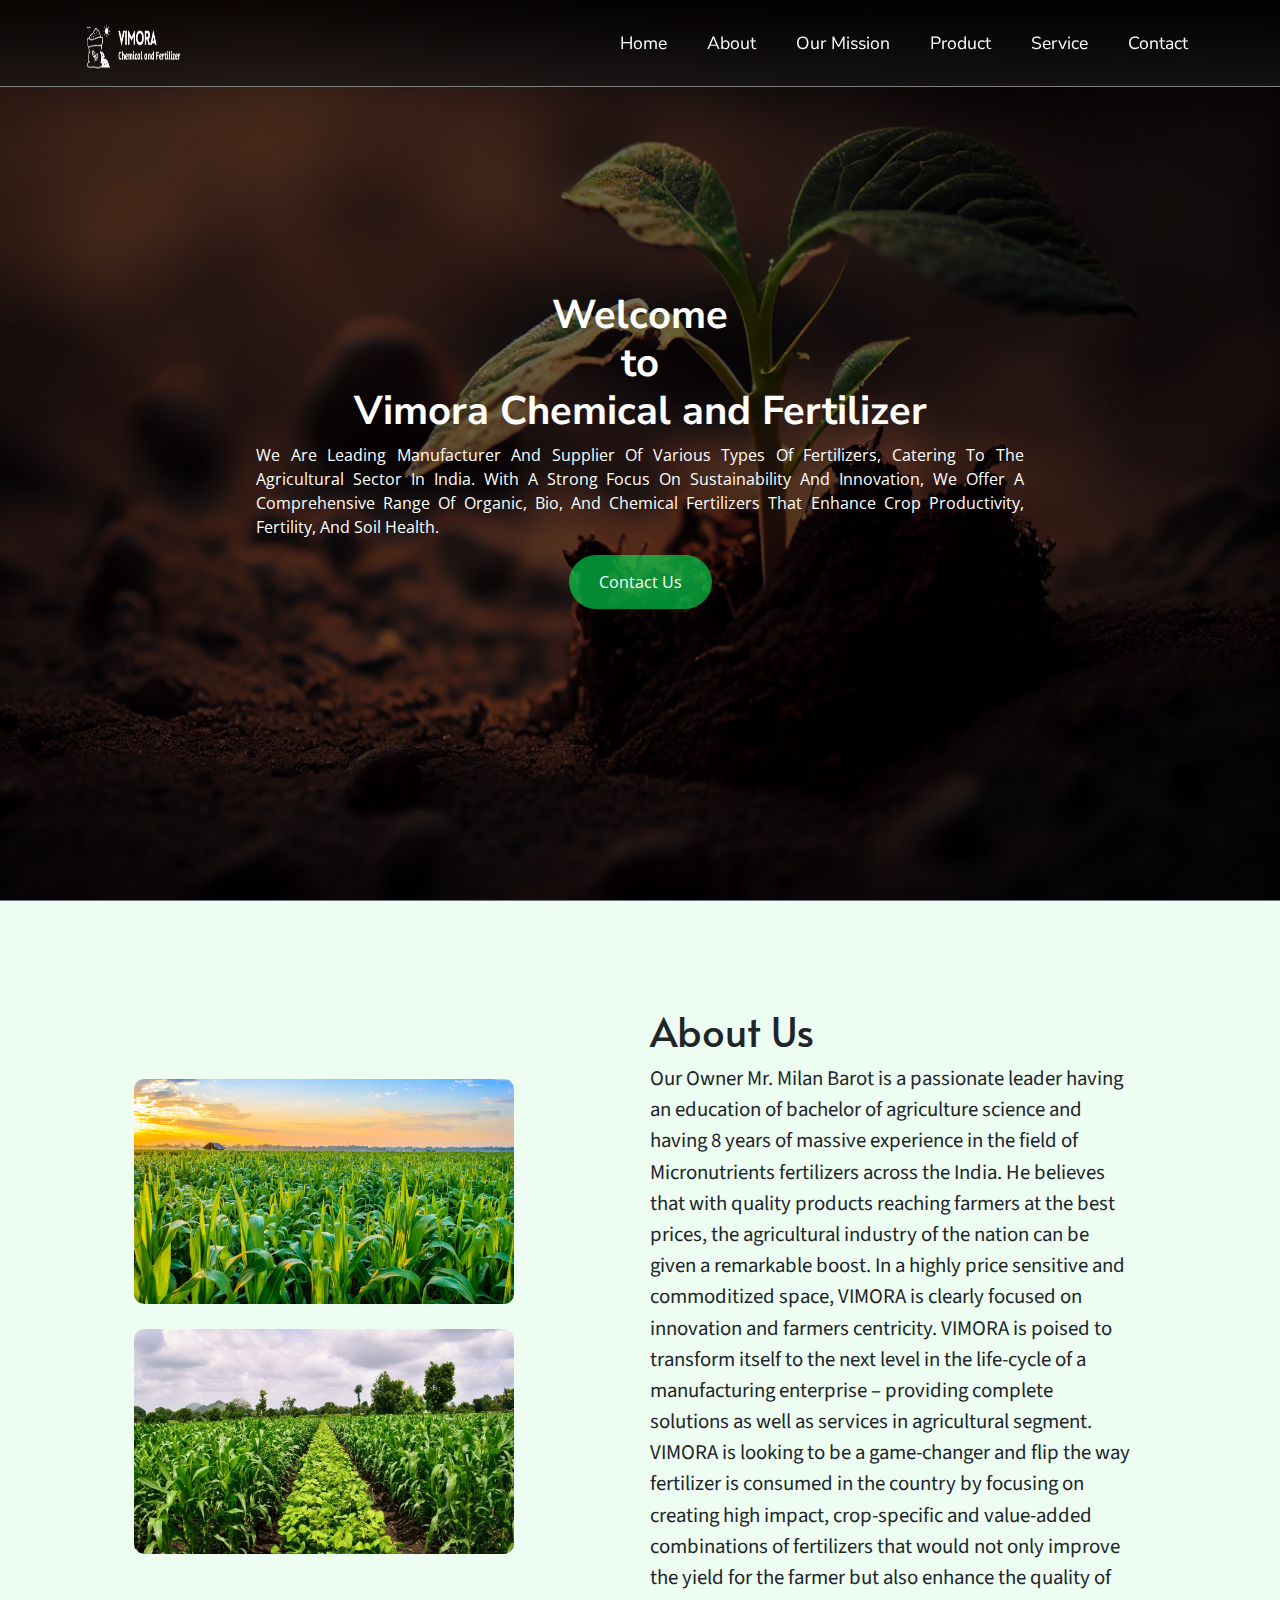
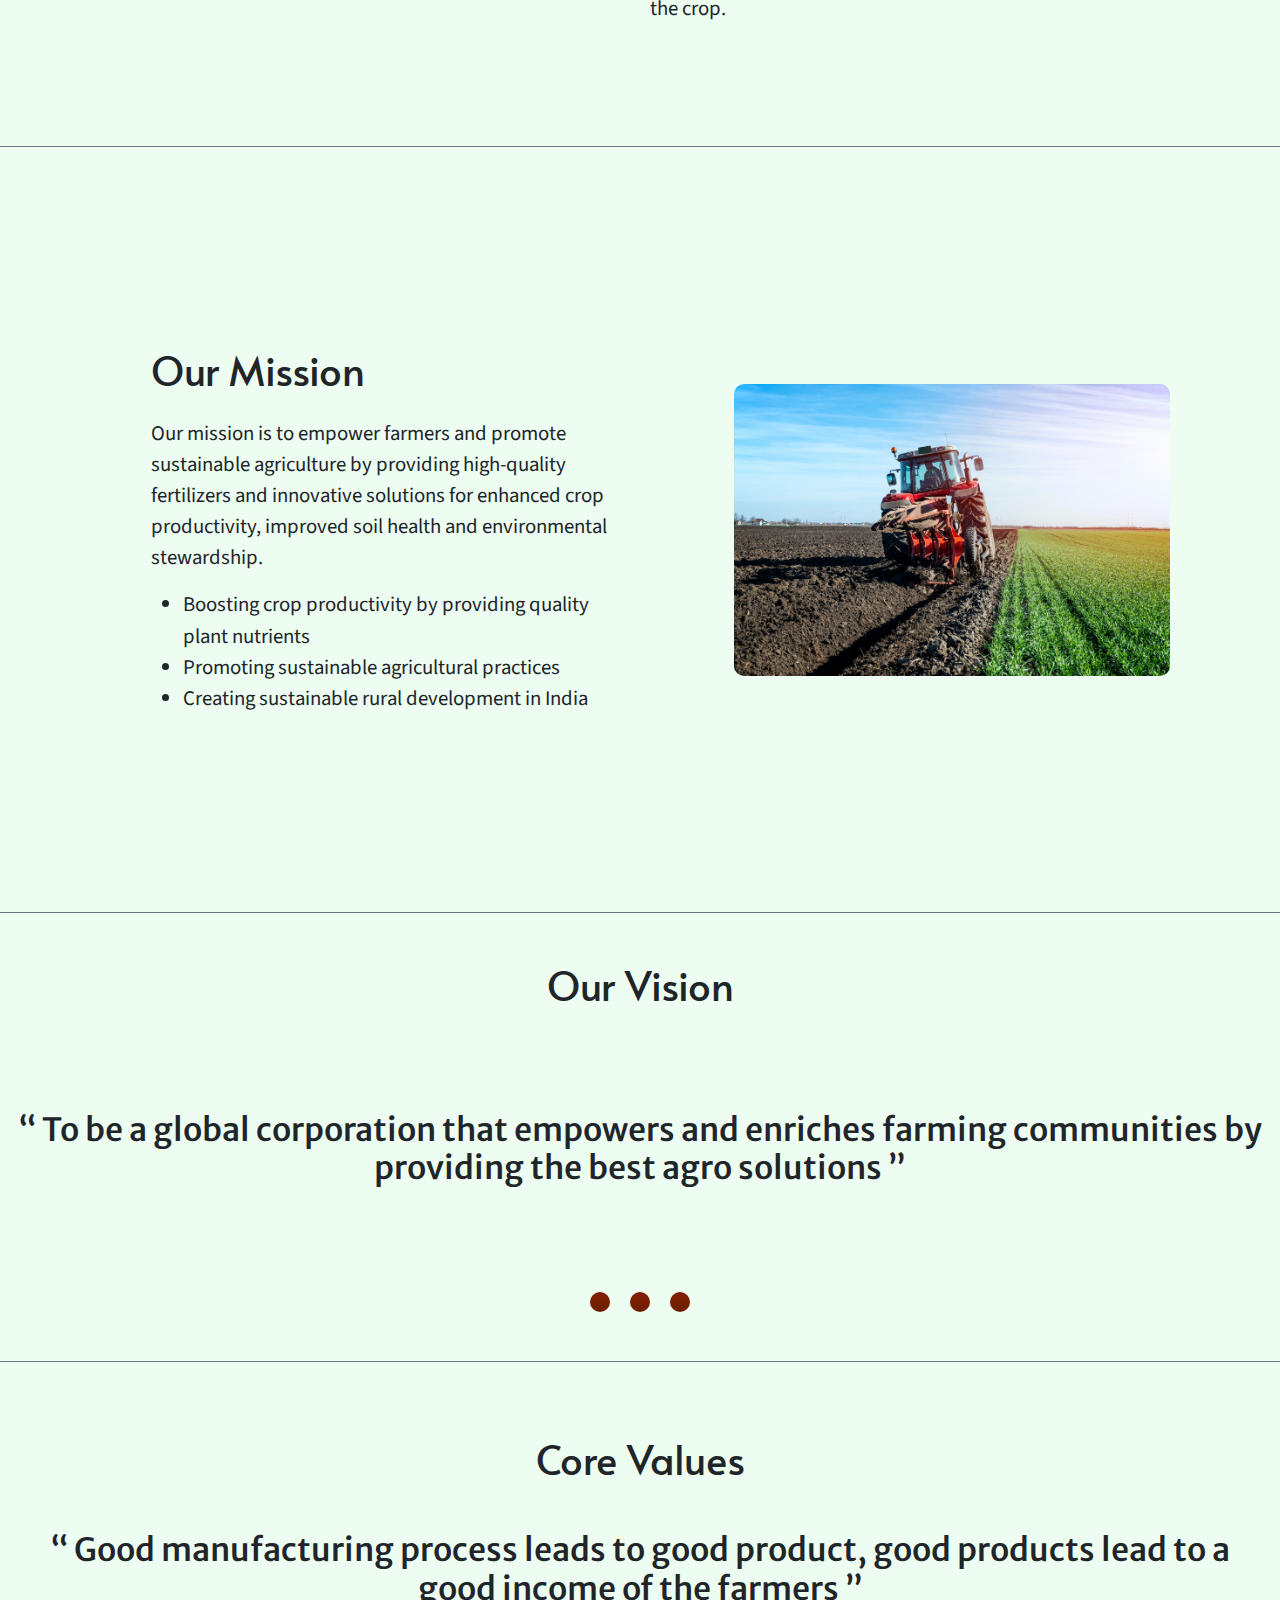
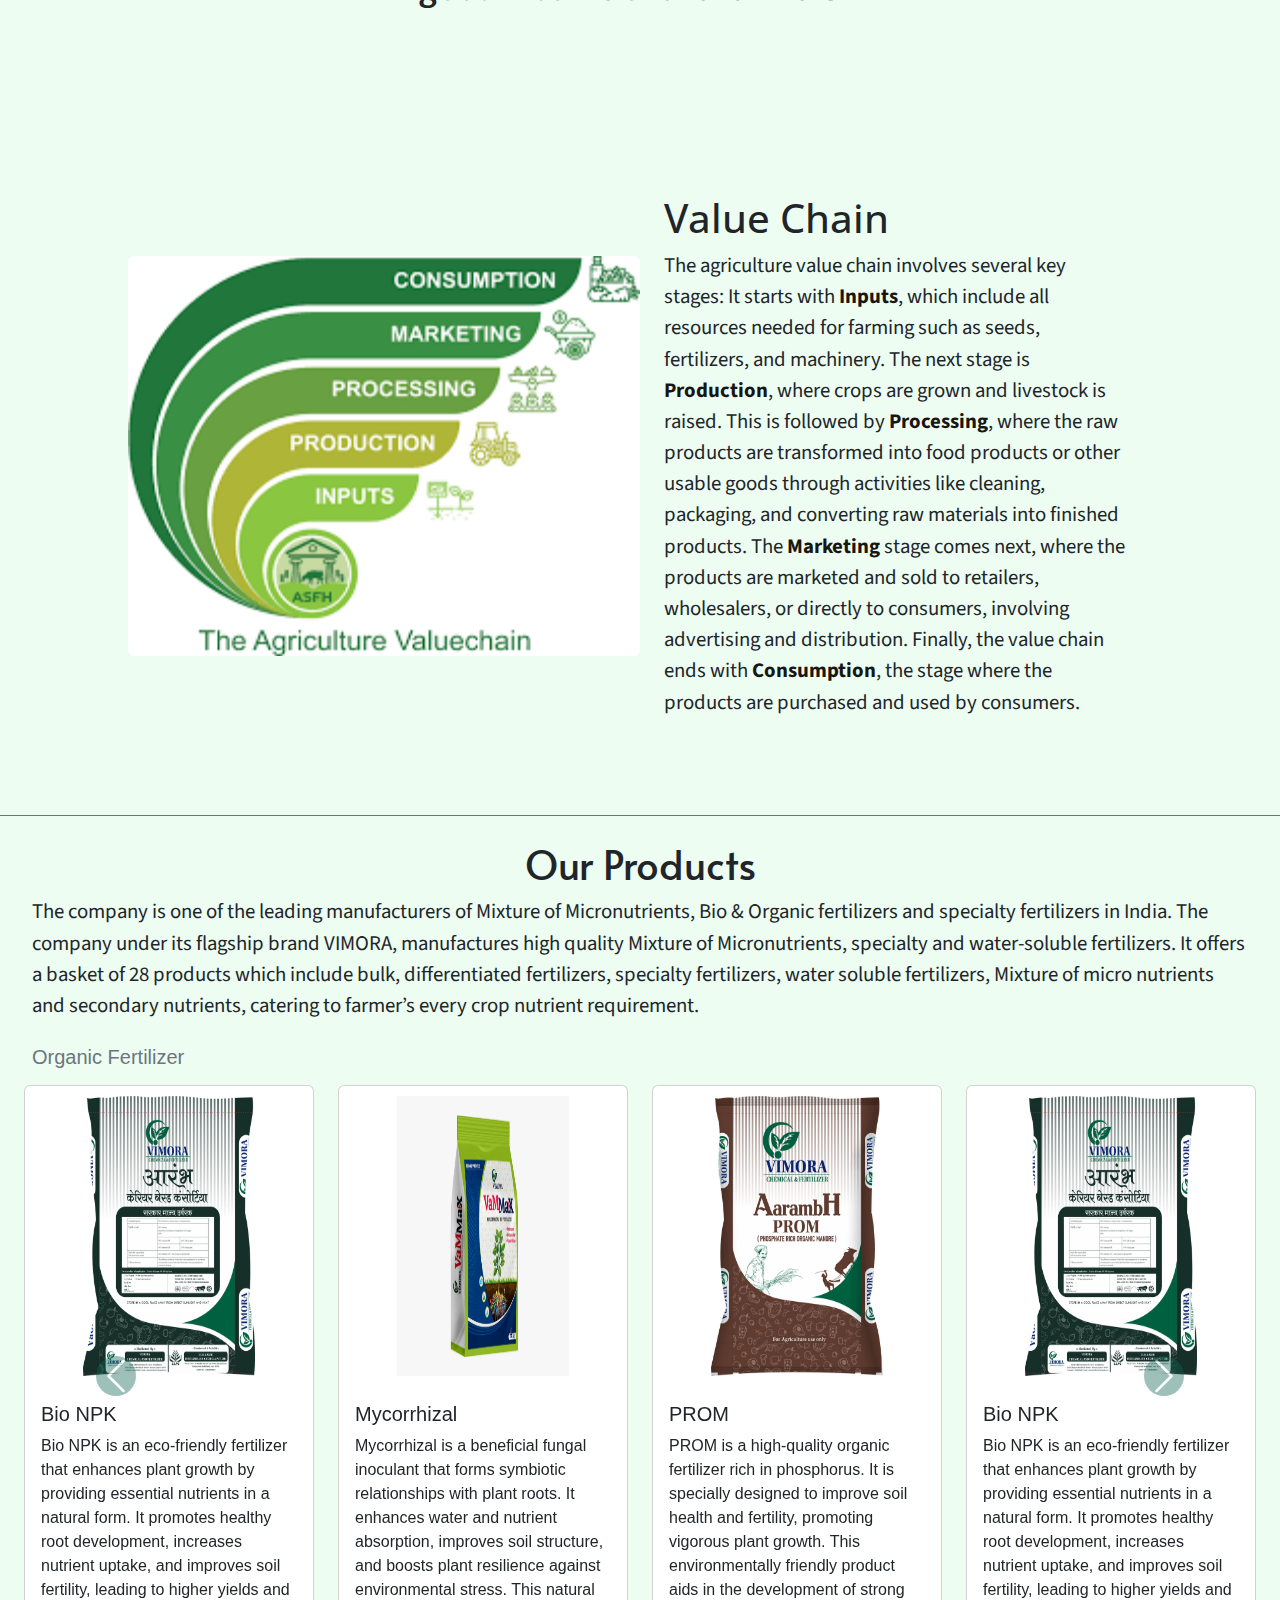
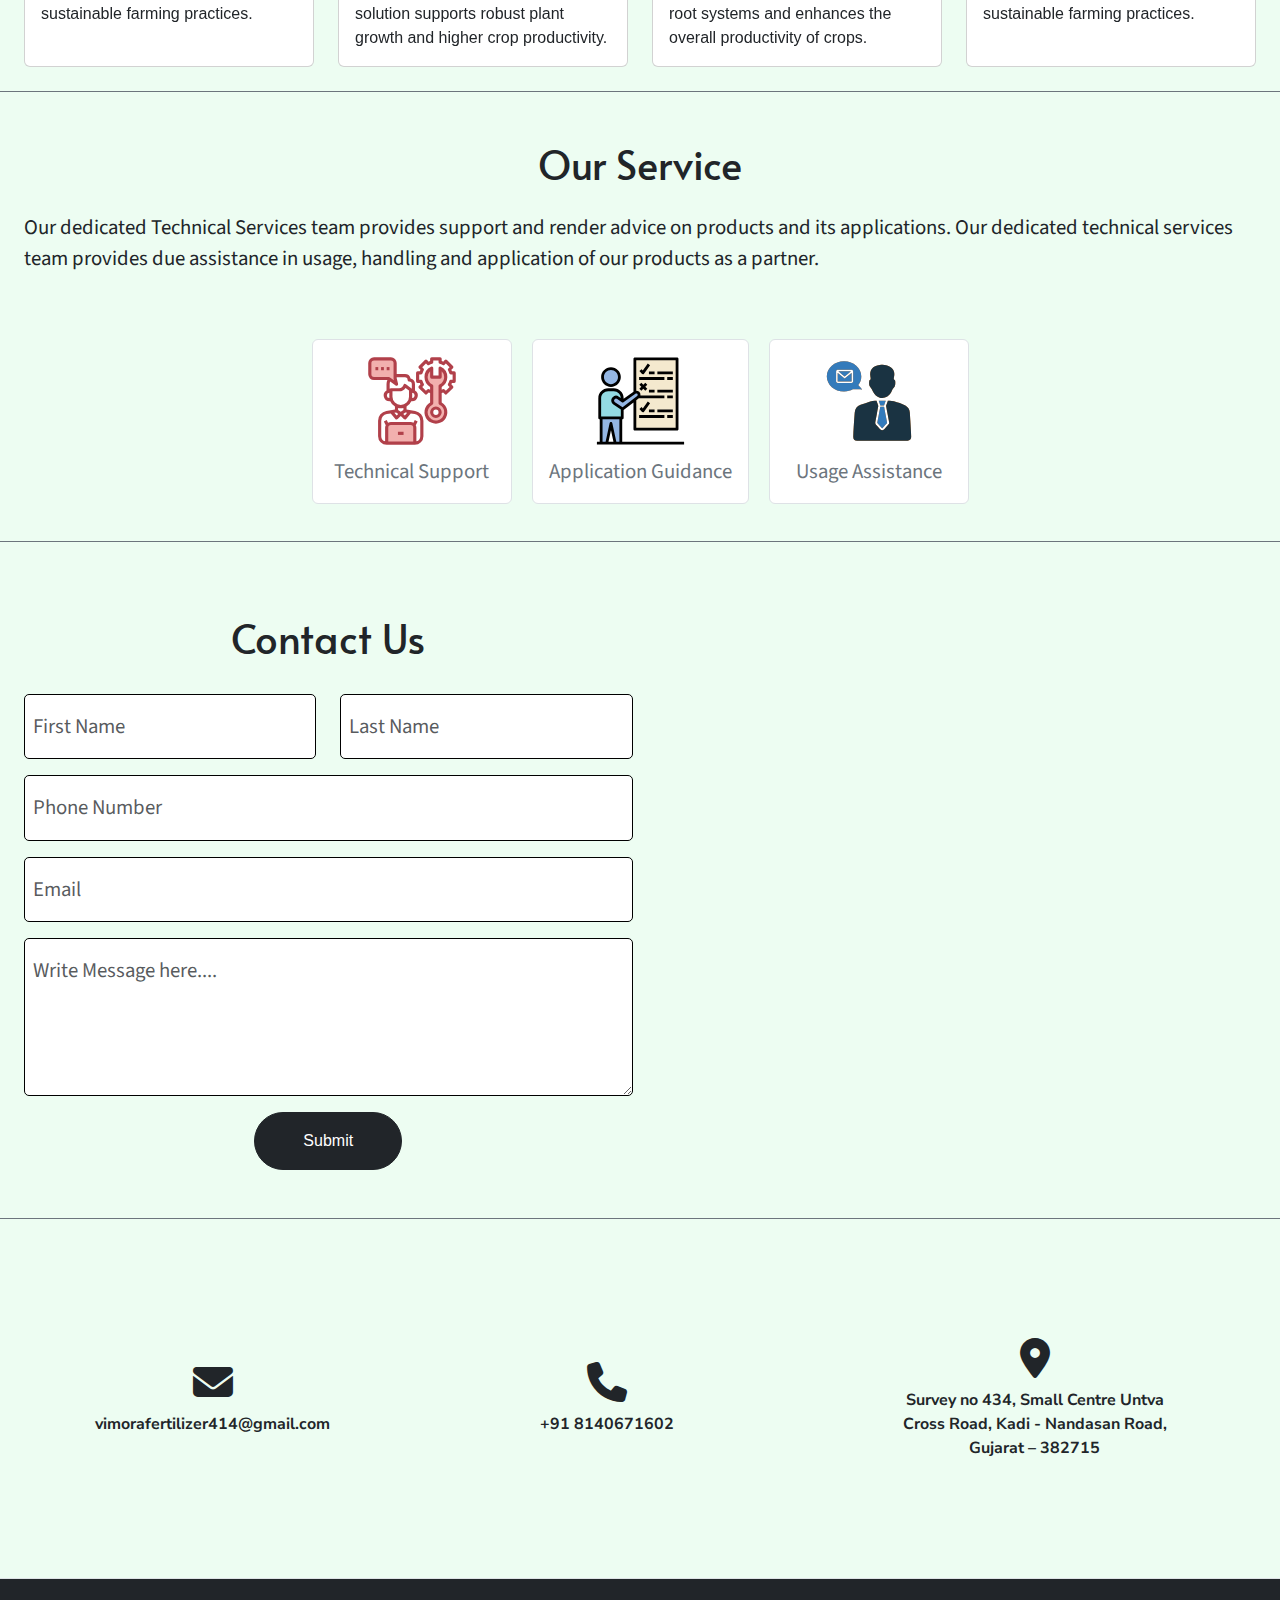
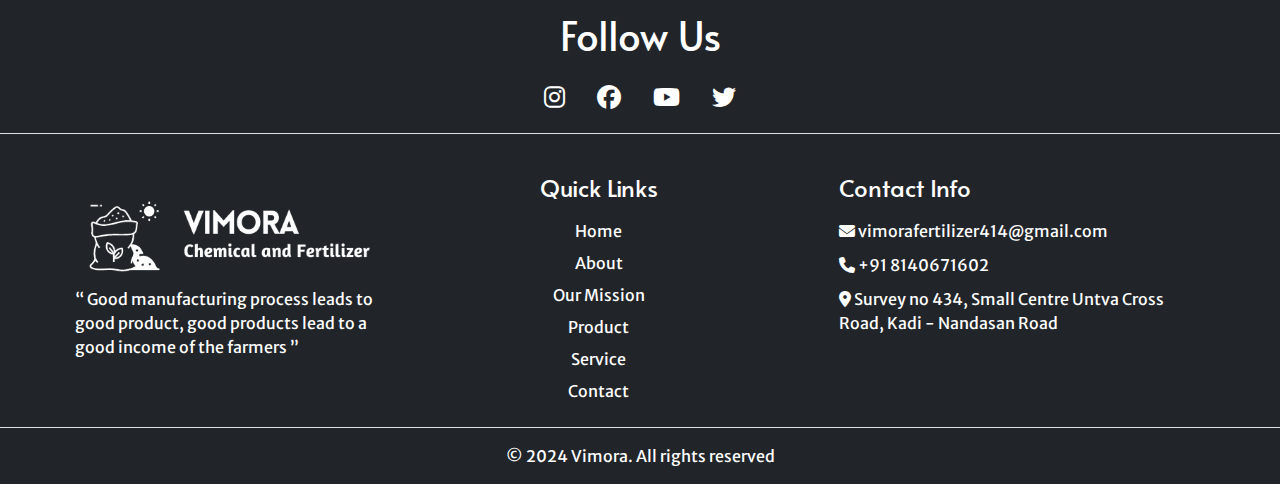
<file: index.html>
<!DOCTYPE html>
<html lang="en">
	<head>
		<meta charset="UTF-8" />
		<meta name="viewport" content="width=device-width, initial-scale=1.0" />
		<title>Vimora - Chemical and Fertilizer</title>

		<!-- Link Configuration -->
		<link
			rel="stylesheet"
			href="https://cdn.jsdelivr.net/npm/bootstrap@5.3.3/dist/css/bootstrap.min.css"
		/>
		<link
			rel="stylesheet"
			href="https://cdnjs.cloudflare.com/ajax/libs/font-awesome/6.5.2/css/all.min.css"
		/>
		<link
			rel="stylesheet"
			href="https://unpkg.com/swiper/swiper-bundle.min.css"
		/>
		<link rel="stylesheet" href="./css/style.css" />
	</head>
	<body class="bg-body">
		<!-- Header -->
		<header class="header d-flex flex-column">
			<!-- Navbar -->
			<nav class="navbar position-fixed z-3">
				<div class="container">
					<!-- Logo Image -->
					<div class="brand-logo">
						<img
							src="./image/logo/logo(dark).png"
							alt="Vimora Logo"
							class="logo"
							onclick="location.href='index.html'"
						/>
					</div>
					<!-- Navbar Menu -->
					<ul class="nav menu-container d-none d-lg-flex">
						<li class="menu-item">
							<a href="#" class="nav-link">Home</a>
						</li>
						<li class="menu-item">
							<a href="#about" class="nav-link">About</a>
						</li>
						<li class="menu-item">
							<a href="#mission" class="nav-link">Our Mission</a>
						</li>
						<li class="menu-item">
							<a href="#product" class="nav-link">Product</a>
						</li>
						<li class="menu-item">
							<a href="#service" class="nav-link">Service</a>
						</li>
						<li class="menu-item">
							<a href="#contact" class="nav-link">Contact</a>
						</li>
					</ul>

					<i
						class="d-inline-sm d-lg-none fas fa-bars text-white"
						onclick="toggleSidebar()"
					></i>
				</div>
			</nav>
			<!-- Hero Section -->
			<section
				class="hero-section d-flex justify-content-center align-items-center"
			>
				<div class="hero-content">
					<h1 class="text-center ff-nunito">
						Welcome <br />to <br />
						Vimora Chemical and Fertilizer
					</h1>
					<p class="hero-text text-justify ff-open-sans">
						we are leading manufacturer and supplier of various
						types of fertilizers, catering to the agricultural
						sector in India. With a strong focus on sustainability
						and innovation, we offer a comprehensive range of
						organic, bio, and chemical fertilizers that enhance crop
						productivity, fertility, and soil health.
					</p>
					<button
						type="button"
						class="btn btn-primary d-flex m-auto contact-btn ff-open-sans"
						onclick="location.href='#contact'"
					>
						Contact Us
					</button>
				</div>

				<!-- Sidebar -->
				<div class="sidebar border-1 show" id="sidebar">
					<span class="close-btn" onclick="toggleSidebar()"
						>&times;</span
					>
					<a href="#" class="nav-link">Home</a>
					<a href="#about" class="nav-link">About</a>
					<a href="#mission" class="nav-link">Our Mission</a>
					<a href="#product" class="nav-link">Product</a>
					<a href="#service" class="nav-link">Service</a>
					<a href="#contact" class="nav-link">Contact</a>
				</div>
			</section>
		</header>

		<!-- About Section -->
		<section
			class="about-section d-flex py-5 px-2 border-top border-bottom border-secondary"
			id="about"
		>
			<div class="about-content d-flex align-items-center my-5">
				<!-- About Images -->
				<div class="image-container">
					<div class="about-image m-auto">
						<img
							src="./image/about-image1.jpg"
							alt=""
							class="inherit"
						/>
					</div>
					<div class="about-image m-auto">
						<img
							src="./image/about-image2.jpg"
							alt=""
							class="inherit"
						/>
					</div>
				</div>
				<!-- About Content -->
				<div class="content-text">
					<div class="h1 about-heading ff-alata">About Us</div>
					<p class="p ff-source-sans">
						Our Owner Mr. Milan Barot is a passionate leader having
						an education of bachelor of agriculture science and
						having 8 years of massive experience in the field of
						Micronutrients fertilizers across the India. He believes
						that with quality products reaching farmers at the best
						prices, the agricultural industry of the nation can be
						given a remarkable boost. In a highly price sensitive
						and commoditized space, VIMORA is clearly focused on
						innovation and farmers centricity. VIMORA is poised to
						transform itself to the next level in the life-cycle of
						a manufacturing enterprise – providing complete
						solutions as well as services in agricultural segment.
						VIMORA is looking to be a game-changer and flip the way
						fertilizer is consumed in the country by focusing on
						creating high impact, crop-specific and value-added
						combinations of fertilizers that would not only improve
						the yield for the farmer but also enhance the quality of
						the crop.
					</p>
				</div>
			</div>
		</section>

		<!-- Our Mission Section -->
		<section
			class="our-mission d-flex align-items-center position-relative px-3"
			id="mission"
		>
			<div
				class="mission-content d-flex flex-row-reverse align-items-center justify-content-center"
			>
				<!-- Mission Image -->
				<div class="image-container">
					<img
						src="./image/mission-image.jpg"
						alt=""
						class="d-flex inherit mission-image m-auto"
					/>
				</div>
				<div class="content-text ms-auto">
					<div class="h1 mission-heading ff-alata py-3">
						Our Mission
					</div>
					<p class="p ff-source-sans">
						Our mission is to empower farmers and promote
						sustainable agriculture by providing high-quality
						fertilizers and innovative solutions for enhanced crop
						productivity, improved soil health and environmental
						stewardship.
					</p>
					<ul class="list-content ff-source-sans">
						<li>
							Boosting crop productivity by providing quality
							plant nutrients
						</li>
						<li>Promoting sustainable agricultural practices</li>
						<li>Creating sustainable rural development in India</li>
					</ul>
				</div>
			</div>
		</section>

		<!-- Our Vision Section -->
		<section
			class="our-vision text-center border-top border-bottom border-secondary d-flex flex-column align-items-center justify-content-around"
		>
			<h1 class="ff-alata">Our Vision</h1>
			<p class="h2 ff-merriweather-sans">
				“ To be a global corporation that empowers and enriches farming
				communities by providing the best agro solutions ”
			</p>
			<div class="dots d-flex mx-auto">
				<div class="dot rounded-circle"></div>
				<div class="dot rounded-circle"></div>
				<div class="dot rounded-circle"></div>
			</div>
		</section>

		<!-- VIMORA Slogan Section -->
		<section
			class="vimora-slogan text-center p-4 mt-3 d-flex flex-column align-items-center justify-content-around"
		>
			<h1 class="ff-alata py-4">Core Values</h1>
			<h1 class="ff-merriweather-sans h2">
				“ Good manufacturing process leads to good product, good
				products lead to a good income of the farmers ”
			</h1>
		</section>

		<!-- Core Value Section -->
		<section
			class="core-value d-flex mt-5 align-items-center border-bottom border-secondary py-5"
		>
			<!-- Value Chart Image -->
			<img
				src="./image/core-value-chart.png"
				alt=""
				class="rounded-2 value-chart"
			/>

			<div class="value-chain p-4">
				<h1 class="text-start ff-open-sans">Value Chain</h1>
				<p class="p ff-source-sans m-auto">
					The agriculture value chain involves several key stages: It
					starts with <strong>Inputs</strong>, which include all
					resources needed for farming such as seeds, fertilizers, and
					machinery. The next stage is <strong>Production</strong>,
					where crops are grown and livestock is raised. This is
					followed by <strong>Processing</strong>, where the raw
					products are transformed into food products or other usable
					goods through activities like cleaning, packaging, and
					converting raw materials into finished products. The
					<strong>Marketing</strong> stage comes next, where the
					products are marketed and sold to retailers, wholesalers, or
					directly to consumers, involving advertising and
					distribution. Finally, the value chain ends with
					<strong>Consumption</strong>, the stage where the products
					are purchased and used by consumers.
				</p>
			</div>
		</section>

		<!-- Product Section -->
		<section
			class="our-product p-4"
			id="product"
			style="width: 100%; margin: auto"
		>
			<div class="product-content">
				<h3 class="text-center ff-alata">Our Products</h3>
				<p class="p px-2 ff-source-sans">
					The company is one of the leading manufacturers of Mixture
					of Micronutrients, Bio & Organic fertilizers and specialty
					fertilizers in India. The company under its flagship brand
					VIMORA, manufactures high quality Mixture of Micronutrients,
					specialty and water-soluble fertilizers. It offers a basket
					of 28 products which include bulk, differentiated
					fertilizers, specialty fertilizers, water soluble
					fertilizers, Mixture of micro nutrients and secondary
					nutrients, catering to farmer’s every crop nutrient
					requirement.
				</p>
			</div>

			<!-- Organic Fertilizer Product Slider -->
			<span class="h5 text-secondary d-block p-2"
				>Organic Fertilizer</span
			>
			<div id="cardSlider" class="carousel slide" data-bs-ride="carousel">
				<div class="carousel-inner">
					<!-- Cards will be dynamically added here via JavaScript -->
				</div>
				<button
					class="carousel-control-prev"
					type="button"
					data-bs-target="#cardSlider"
					data-bs-slide="prev"
				>
					<span
						class="carousel-control-prev-icon"
						aria-hidden="true"
					></span>
					<span class="visually-hidden">Previous</span>
				</button>
				<button
					class="carousel-control-next"
					type="button"
					data-bs-target="#cardSlider"
					data-bs-slide="next"
				>
					<span
						class="carousel-control-next-icon"
						aria-hidden="true"
					></span>
					<span class="visually-hidden">Next</span>
				</button>
			</div>
		</section>

		<!-- Service Section -->
		<section
			class="our-service border-top border-secondary p-4"
			id="service"
		>
			<div
				class="content d-flex flex-column justify-content-center align-items-center"
			>
				<h1 class="my-4 ff-alata">Our Service</h1>
				<p class="p ff-source-sans">
					Our dedicated Technical Services team provides support and
					render advice on products and its applications. Our
					dedicated technical services team provides due assistance in
					usage, handling and application of our products as a
					partner.
				</p>
				<!-- Service Info Container -->
				<div
					class="service-container d-flex flex-wrap justify-content-center mt-5"
				>
					<div
						class="service-card p-3 border rounded-2 bg-white text-secondary"
					>
						<div class="service-icon">
							<img
								src="./image/svg/technical-support.svg"
								alt=""
								class="inherit m-auto"
							/>
						</div>
						<div class="service-name text-center ff-source-sans">
							Technical Support
						</div>
					</div>
					<div
						class="service-card p-3 border rounded-2 bg-white text-secondary"
					>
						<div class="service-icon">
							<img
								src="./image/svg/guidance.svg"
								alt=""
								class="inherit m-auto"
							/>
						</div>
						<div class="service-name text-center ff-source-sans">
							Application Guidance
						</div>
					</div>
					<div
						class="service-card p-3 border rounded-2 bg-white text-secondary"
					>
						<div class="service-icon">
							<img
								src="./image/svg/consultant-support.svg"
								alt=""
								class="inherit m-auto"
							/>
						</div>
						<div class="service-name text-center ff-source-sans">
							Usage Assistance
						</div>
					</div>
				</div>
			</div>
		</section>

		<!-- Contact Us Section -->
		<section
			class="contact-us d-flex p-4 border-top border-secondary"
			id="contact"
		>
			<!-- Contact Form -->
			<div class="contact-form d-flex">
				<form
					action="https://formcarry.com/s/gG9fy9q1jLY"
					method="POST"
					class="inherit my-4"
				>
					<fieldset>
						<legend class="h1 text-center my-4 ff-alata">
							Contact Us
						</legend>
						<div class="row mt-3">
							<div class="col-sm-12 col-md-6 mt-2">
								<input
									type="text"
									id="fname"
									name="fname"
									class="form-control py-3 px-2 ff-source-sans"
									placeholder="First Name"
									required
								/>
							</div>
							<div class="col-sm-12 col-md-6 mt-2">
								<input
									type="text"
									id="lname"
									name="lname"
									class="form-control py-3 px-2 ff-source-sans"
									placeholder="Last Name"
									required
								/>
							</div>
						</div>
						<div class="row mt-3">
							<div class="col-12">
								<input
									type="tel"
									id="phone"
									name="phone"
									class="form-control py-3 px-2 ff-source-sans"
									placeholder="Phone Number"
									required
								/>
							</div>
						</div>
						<div class="row mt-3">
							<div class="col-12">
								<input
									type="email"
									id="email"
									name="email"
									class="form-control py-3 px-2 ff-source-sans"
									placeholder="Email"
									required
								/>
							</div>
						</div>
						<div class="mt-3">
							<div class="col-12">
								<textarea
									class="form-control py-3 px-2 ff-source-sans"
									id="message"
									name="message"
									placeholder="Write Message here...."
									rows="4"
								></textarea>
							</div>
						</div>
						<div class="mt-3 d-flex">
							<button
								class="btn btn-dark text-white m-auto py-3 px-5 rounded-pill"
								type="submit"
							>
								Submit
							</button>
						</div>
					</fieldset>
				</form>
			</div>

			<!-- Map Integration -->
			<div class="location-container">
				<iframe
					src="https://www.google.com/maps/embed?pb=!1m18!1m12!1m3!1d3663.260052996844!2d72.3629779863455!3d23.342591250051026!2m3!1f0!2f0!3f0!3m2!1i1024!2i768!4f13.1!3m3!1m2!1s0x395c3c686d00f9d7%3A0x46685dfa0bdda389!2sKadi%20-%20Nandasan%20Rd%2C%20Gujarat!5e0!3m2!1sen!2sin!4v1721107367098!5m2!1sen!2sin"
					style="border: 0"
					allowfullscreen=""
					loading="lazy"
					referrerpolicy="no-referrer-when-downgrade"
					class="company-location"
				></iframe>
			</div>
		</section>

		<!-- Contact Info Section -->
		<section
			class="contact-info d-flex justify-content-around border-top border-secondary"
		>
			<!-- Company Mail -->
			<div
				class="info d-flex flex-column justify-content-center text-center"
				onclick="location.href=`mailto:vimorafertilizer414@gmail.com`"
			>
				<i class="fa-solid fa-envelope fs-1"></i>
				<span class="ff-nunito">vimorafertilizer414@gmail.com</span>
			</div>
			<!-- Company Phone Number -->
			<div
				class="info d-flex flex-column justify-content-center text-center"
				onclick="location.href=`tel:8140671602`"
			>
				<i class="fa-solid fa-phone fs-1"></i>
				<span class="ff-nunito">+91 8140671602</span>
			</div>

			<!-- Company Address -->
			<div
				role="link"
				class="info d-flex flex-column justify-content-center text-center"
				onclick="window.open('https://maps.app.goo.gl/ETfYoFz645c5Aqjy8', '_blank')"
			>
				<i class="fa-solid fa-location-dot fs-1"></i>
				<span class="ff-nunito">
					Survey no 434, Small Centre Untva Cross Road, Kadi -
					Nandasan Road, Gujarat – 382715
				</span>
			</div>
		</section>

		<!-- Footer Section -->
		<footer
			class="footer text-center bg-dark text-white pt-3 border-top ff-merriweather-sans"
		>
			<div
				class="follow-us d-flex flex-column align-items-center mb-4 border-bottom py-3"
			>
				<h3 class="ff-alata mb-3">Follow Us</h3>
				<ul class="nav justify-content-center">
					<li class="mx-3 fs-3">
						<a href="#" class="brand-icon text-white"
							><i class="fa-brands fa-instagram"></i
						></a>
					</li>
					<li class="mx-3 fs-3">
						<a href="#" class="brand-icon text-white"
							><i class="fa-brands fa-facebook"></i
						></a>
					</li>
					<li class="mx-3 fs-3">
						<a href="#" class="brand-icon text-white"
							><i class="fa-brands fa-youtube"></i
						></a>
					</li>
					<li class="mx-3 fs-3">
						<a href="#" class="brand-icon text-white"
							><i class="fa-brands fa-twitter"></i
						></a>
					</li>
				</ul>
			</div>
			<div
				class="d-flex content-container mx-auto justify-content-around py-3"
			>
				<!-- Company Logo -->
				<div class="mb-4 footer-logo">
					<img
						src="./image/logo/logo(dark).png"
						alt="Logo"
						class="img-fluid"
					/>
					<span class="text-start d-none d-lg-block">
						“ Good manufacturing process leads to good product, good
						products lead to a good income of the farmers ”
					</span>
				</div>
				<!-- Quick Link -->
				<div class="quick-links mx-3">
					<h4>Quick Links</h4>
					<ul class="nav flex-column">
						<li>
							<a href="#" class="text-white link">Home</a>
						</li>
						<li>
							<a href="#about" class="text-white link">About</a>
						</li>
						<li>
							<a href="#mission" class="text-white link"
								>Our Mission</a
							>
						</li>
						<li>
							<a href="#product" class="text-white link"
								>Product</a
							>
						</li>
						<li>
							<a href="#service" class="text-white link"
								>Service</a
							>
						</li>
						<li>
							<a href="#contact" class="text-white link"
								>Contact</a
							>
						</li>
					</ul>
				</div>

				<!-- Company Contact Information -->
				<div class="contact-info-container mx-3">
					<h4 class="mb-3 text-start">Contact Info</h4>
					<ul
						class="nav flex-column text-start"
						style="max-width: 350px; gap: 10px"
					>
						<li>
							<a
								href="mailto:vimorafertilizer414@gmail.com"
								class="text-white link"
								target="_blank"
								><i class="fa-solid fa-envelope"></i>
								vimorafertilizer414@gmail.com</a
							>
						</li>
						<li>
							<a
								href="tel:8140671602"
								class="text-white link"
								target="_blank"
								><i class="fa-solid fa-phone"></i> +91
								8140671602</a
							>
						</li>
						<li>
							<a
								href="https://maps.app.goo.gl/ETfYoFz645c5Aqjy8"
								class="text-white link"
								target="_blank"
								><i class="fa-solid fa-location-dot"></i> Survey
								no 434, Small Centre Untva Cross Road, Kadi -
								Nandasan Road</a
							>
						</li>
					</ul>
				</div>
			</div>
			<!-- Copyright Content -->
			<div class="border-top py-3">
				© 2024 Vimora. All rights reserved
			</div>
		</footer>

		<!-- Script Configuration -->
		<script src="https://cdn.jsdelivr.net/npm/@popperjs/core@2.11.6/dist/umd/popper.min.js"></script>
		<script src="https://cdn.jsdelivr.net/npm/bootstrap@5.3.3/dist/js/bootstrap.bundle.min.js"></script>
		<script src="./js/script.js"></script>
	</body>
</html>
</file>
<file: css/style.css>
/* Importing Styling Fonts */

@import url("https://fonts.googleapis.com/css2?family=Nunito+Sans:ital,opsz,wght@0,6..12,200..1000;1,6..12,200..1000&display=swap");
@import url("https://fonts.googleapis.com/css2?family=Merriweather+Sans:ital,wght@0,300..800;1,300..800&family=Nunito+Sans:ital,opsz,wght@0,6..12,200..1000;1,6..12,200..1000&display=swap");
@import url("https://fonts.googleapis.com/css2?family=Merriweather+Sans:ital,wght@0,300..800;1,300..800&family=Nunito+Sans:ital,opsz,wght@0,6..12,200..1000;1,6..12,200..1000&family=Raleway:ital,wght@0,100..900;1,100..900&display=swap");
@import url("https://fonts.googleapis.com/css2?family=Merriweather+Sans:ital,wght@0,300..800;1,300..800&family=Nunito+Sans:ital,opsz,wght@0,6..12,200..1000;1,6..12,200..1000&family=Open+Sans:ital,wght@0,300..800;1,300..800&family=Raleway:ital,wght@0,100..900;1,100..900&display=swap");
@import url("https://fonts.googleapis.com/css2?family=Alata&family=Merriweather+Sans:ital,wght@0,300..800;1,300..800&family=Nunito+Sans:ital,opsz,wght@0,6..12,200..1000;1,6..12,200..1000&family=Open+Sans:ital,wght@0,300..800;1,300..800&family=Raleway:ital,wght@0,100..900;1,100..900&display=swap");
@import url("https://fonts.googleapis.com/css2?family=Alata&family=Merriweather+Sans:ital,wght@0,300..800;1,300..800&family=Montserrat:ital,wght@0,100..900;1,100..900&family=Nunito+Sans:ital,opsz,wght@0,6..12,200..1000;1,6..12,200..1000&family=Open+Sans:ital,wght@0,300..800;1,300..800&family=Raleway:ital,wght@0,100..900;1,100..900&display=swap");
@import url("https://fonts.googleapis.com/css2?family=Alata&family=Merriweather+Sans:ital,wght@0,300..800;1,300..800&family=Montserrat:ital,wght@0,100..900;1,100..900&family=Nunito+Sans:ital,opsz,wght@0,6..12,200..1000;1,6..12,200..1000&family=Open+Sans:ital,wght@0,300..800;1,300..800&family=Raleway:ital,wght@0,100..900;1,100..900&family=Source+Sans+3:ital,wght@0,200..900;1,200..900&display=swap");
@import url("https://fonts.googleapis.com/css2?family=Alata&family=Merriweather+Sans:ital,wght@0,300..800;1,300..800&family=Montserrat:ital,wght@0,100..900;1,100..900&family=Nunito+Sans:ital,opsz,wght@0,6..12,200..1000;1,6..12,200..1000&family=Open+Sans:ital,wght@0,300..800;1,300..800&family=Raleway:ital,wght@0,100..900;1,100..900&family=Source+Sans+3:ital,wght@0,200..900;1,200..900&display=swap");

/* Default Style */
* {
	margin: 0;
	padding: 0;
	box-sizing: border-box;
}
/* Utility Style */

.bg-body {
	background: rgb(237, 253, 242) !important;
}

.box-shadow {
	box-shadow: 3px 3px 12px rgb(135, 133, 133);
}

.contact-btn {
	background: rgba(0, 255, 94, 0.544);
	padding: 15px 30px;
	border-radius: 50px;
	border: none;
}

.close-btn {
	position: absolute;
	top: 20px;
	left: 20px;
	font-size: 1.8rem;
	color: white;
	cursor: pointer;
}

.inherit {
	width: 100%;
	height: 90%;
	margin: 5px 0;
	border-radius: 10px;
}

.content-text {
	width: 40%;
	padding: 10px;
}

.image-container {
	width: 50%;
}

.dot {
	width: 20px;
	height: 20px;
	background: linear-gradient(rgb(128, 28, 0), rgb(111, 32, 1));

	margin: 2px 10px;
}

.form-control {
	border-color: black;
	border-radius: 5px;
}

.link {
	text-decoration: none;
}

.dropdown-link {
	text-decoration: none;
	color: white;
}
.card-img {
	height: 300px;
	width: 60%;
	padding: 10px 0;
	margin: auto;
}

.carousel-control-prev-icon,
.carousel-control-next-icon {
	background-color: #0c6451ce;
	padding: 20px;
	font-size: 10px;
	border-radius: 100%;
}

.section-container {
	background: rgb(28, 0, 15);
}

/* Font Family Styles */
.ff-nunito {
	font-family: "Nunito Sans", sans-serif;
	font-weight: 700;
}
.ff-open-sans {
	font-family: "Open Sans", sans-serif;
	text-transform: capitalize;
}
.ff-alata {
	font-family: "Alata", sans-serif;
	font-size: 2.5rem;
}
.ff-montserrat {
	font-family: "Montserrat", sans-serif;
}

.ff-source-sans {
	font-family: "Source Sans 3", sans-serif;
	font-size: 1.3rem;
}

.ff-merriweather {
	font-family: "Merriweather", sans-serif;
}
.ff-merriweather-sans {
	font-family: "Merriweather Sans", sans-serif;
}
/* Base Styles */

body {
	font-family: Arial, sans-serif;
}

strong {
	color: rgb(25, 21, 16);
}

/* Bootstrap Style */

.dropdown-item:hover {
	background: royalblue;
}

.dropdown-menu li {
	position: relative;
}
.dropdown-menu .dropdown-submenu {
	display: none;
	position: absolute;
	left: 100%;
	top: -7px;
}
.dropdown-menu .dropdown-submenu-left {
	right: 100%;
	left: auto;
}
.dropdown-menu > li:hover > .dropdown-submenu {
	display: block;
}

/* Section Styles */

/* Page Header */
.header {
	background-color: #000000;
	color: #fff;
}

/* Navbar Style */

.navbar {
	display: flex;
	justify-content: space-between;
	align-items: center;
	width: 100%;
	border-bottom: 1px solid gray;
	background: linear-gradient(rgba(0, 0, 0, 0.485), rgba(25, 23, 23, 0.708));
}

.logo {
	width: 100px;
	height: 70px;
}

.menu-container {
	list-style: none;
	display: flex;
	margin: 0;
	padding: 0;
}

.menu-item {
	margin-left: 20px;
}

.nav-link {
	color: #fff;
	text-decoration: none;
	padding: 5px 10px;
	transition: color 0.3s;
	font-family: "Nunito Sans", sans-serif;
	font-size: 1.1rem;
}

.nav-link:hover {
	color: #14eb00;
}

/* Sidebar Style */
.sidebar {
	display: flex;
	flex-direction: column;
	align-items: center;
	position: fixed;
	top: 0;
	right: 0;
	width: 60%;
	height: 100%;
	background-color: #08021cfb;
	padding: 50px 10px;
	transform: translateX(0%);
	transition: transform 0.3s ease;
	z-index: 999;
	overflow-x: auto;
}

.sidebar.show {
	transform: translateX(100%);
}

.sidebar .nav-link {
	color: #fff;
	padding: 10px 0;
}

.sidebar .nav-link:hover {
	color: #ddd;
}

/* Hero Section Styles*/

.hero-section {
	height: 100vh;
	background: linear-gradient(rgba(0, 0, 0, 0.58), rgba(0, 0, 0, 0.54)),
		url("../image/background/hero-image.jpg");
	background-size: 100% 100%;
	width: 100%;
}

.hero-content {
	width: 60%;
}
.hero-text {
	text-align: justify;
}

/* About Section */

.about-section {
	min-height: 60vh;
	position: relative;
}

.about-image {
	height: 250px;
	width: 60%;
	display: flex;
	flex-direction: column;
	gap: 10px;
}

/* Mission Section  Style */

.our-mission {
	min-height: 85vh;
	padding: 50px 0;
	gap: 10px;
}
.mission-image {
	width: 70%;
}

/* Vision Section Style */

.our-vision {
	min-height: 50vh;
}

/* VIMORA Slogan Style */

.vimora-slogan {
	min-height: 30vh;
}

/* Core Value Section Style */

.core-value {
	min-height: 80vh;
}

.value-chart {
	width: 40%;
	height: 400px;
	margin-left: auto;
}
.value-chain {
	gap: 5px;
	width: 40%;
	margin-right: auto;
}

/* Product Section Style */
.our-product {
	min-height: 80vh;
	padding: 50px 10px;
}

/* Service Section Style */

.our-service {
	min-height: 50vh;
}

.service-container {
	gap: 20px;
}

.service-card {
	min-width: 200px;
}

.service-icon {
	width: 100%;
	height: 100px;
}

/* Contact Us Section Style */

.contact-us {
	gap: 15px;
	min-height: 60vh;
}

.contact-form {
	width: 50%;
}

.location-container {
	width: 50%;
}

.company-location {
	display: flex;
	width: 80%;
	height: 100%;
	margin: 0 auto;
	border-radius: 5px;
}

/* Contact Info Section Style */

.contact-info {
	min-height: 40vh;
	gap: 20px;
	justify-content: center;
	align-items: center;
}

.info {
	gap: 10px;
	max-width: 300px;
}

/* Footer Section Style */

.footer {
	font-family: "Merriweather Sans", sans-serif;
	background-color: #343a40;
	color: #ffffff;
	border-top: 1px solid #444;
}

.footer h3,
.footer h4 {
	font-family: "Alata", sans-serif;
	margin-bottom: 1rem;
}

.footer .follow-us .brand-icon {
	font-size: 1.5rem;
	transition: color 0.3s;
}

.footer .follow-us .brand-icon:hover {
	color: #ffc107;
}
.footer-logo {
	width: 300px;
}
.footer .content-container .logo img {
	width: 300px;
	height: 250px;
}

.footer .quick-links ul,
.footer .contact-info ul {
	list-style: none;
	padding: 0;
}

.footer .quick-links ul li,
.footer .contact-info ul li {
	margin-bottom: 0.5rem;
}

.footer .quick-links ul li a,
.footer .contact-info ul li a {
	color: #ffffff;
	text-decoration: none;
	transition: color 0.3s;
}

.footer .quick-links ul li a:hover,
.footer .contact-info ul li a:hover {
	color: #ffc107;
}

.footer .contact-info ul li i {
	margin-right: 0.5rem;
}

/* Media Query for Small Screen */

/* Media Query for Medium and Large Screen */

/* Functionality Styles */

/* Mobile and Tablet Screen*/

@media (max-width: 768px) {
	/* Utitlity Style */
	.image-container {
		gap: 10px;
		width: 98%;
	}
	.content-text {
		width: 100%;
		text-align: center;
	}
	.p {
		text-align: justify;
	}

	.section-container {
		width: 97%;
	}

	/* Header Style */

	.header {
		display: flex;
		justify-content: space-between;
		align-items: center;
	}

	/* Navbar Style */
	.navbar-toggler {
		background-color: #333;
		border: none;
	}
	.menu-container {
		display: none;
	}

	.navbar-toggler-icon {
		color: #fff;
	}

	/* Hero Section Style */

	.hero-content {
		width: 90%;
	}

	/* About Section Style */

	.about-content {
		flex-direction: column;
	}
	.about-image {
		height: 170px;
		width: 90%;
	}
	.about-heading {
		position: absolute;
		top: 40px;
		text-align: center;
		width: 90%;
	}

	/* Mission Section Style */

	.mission-content {
		margin-top: 30px;
	}

	.mission-heading {
		position: absolute;
		width: 90%;

		top: -10px;
		text-align: center;
	}
	.mission-image {
		width: 100%;
	}
	.mission-content {
		flex-direction: column !important;
	}
	.list-content {
		display: flex;
		flex-direction: column;
		gap: 10px;
	}
	.list-content li {
		text-align: start;
	}

	/* Core Value Section */

	.core-value {
		flex-direction: column;
		border-top: 1px solid;
	}
	.value-chart {
		margin: 0;
		width: 90%;
		height: 250px;
	}
	.value-chain {
		width: 100%;
	}

	/* Contact Section Style */
	.contact-us {
		flex-direction: column;
	}
	.contact-form,
	.location-container {
		width: 100%;
	}
	.location-container {
		height: 400px;
	}
	.company-location {
		width: 100%;
	}

	/* Contact Info Style */

	.contact-info {
		flex-direction: column;
		justify-content: center;
		width: 90%;
		margin: auto;
		gap: 20px;
		padding: 50px 10px;
	}
	/*Footer Section Style */

	.footer-logo {
		width: 90%;
	}
	.contact-info-container h4 {
		margin: auto;
		width: 100%;
		text-align: center !important;
	}
	.contact-info-container ul li {
		text-align: center;
	}

	.contact-info-container ul li a.link {
		display: flex;
		flex-direction: column;
		gap: 10px;
	}
	.contact-info-container ul li a.link .fa-solid {
		font-size: 1.4rem;
	}
	.footer .content-container {
		flex-direction: column;
		align-items: center;
		text-align: center;
	}

	.footer .content-container .logo,
	.footer .content-container .quick-links,
	.footer .content-container .contact-info {
		width: 100%;
		margin-bottom: 2rem;
	}

	.footer .content-container .contact-info {
		max-width: none;
	}
}

/* Media Queries for Tablet and Laptop Screen */

@media screen and (min-width: 768px) and (max-width: 1224px) {
	/* Utility Style */

	.image-container {
		width: 100%;
		display: flex;
		gap: 10px;
		padding: 5px 10px;
	}

	.p {
		width: 100%;
		text-align: justify;
		font-size: 1.4rem;
	}

	.content-text {
		width: 100%;
	}
	/* Sidebar Style */

	.sidebar {
		width: 30%;
	}

	/* About Section Style */

	.about-content {
		width: 100%;
		flex-direction: column-reverse;
	}
	.about-heading {
		text-align: center;
		margin: 20px 0;
	}

	/* Mission Section */

	.mission-content {
		flex-direction: column-reverse !important;
	}
	.mission-image {
		width: 100%;
	}
	.mission-heading {
		text-align: center;
	}

	/* Core Value Section */

	.core-value {
		flex-direction: column;
	}
	.core-value img {
		margin: auto !important;
		width: 90%;
	}
	.value-chain {
		width: 90%;
		margin: auto !important;
	}

	/* Contact Us Section */
	.contact-us {
		flex-direction: column !important;
	}

	.contact-form {
		width: 90%;
		margin: auto;
	}
	.location-container {
		width: 100%;
	}
	.company-location {
		height: 500px;
		width: 100%;
	}
}
</file>
